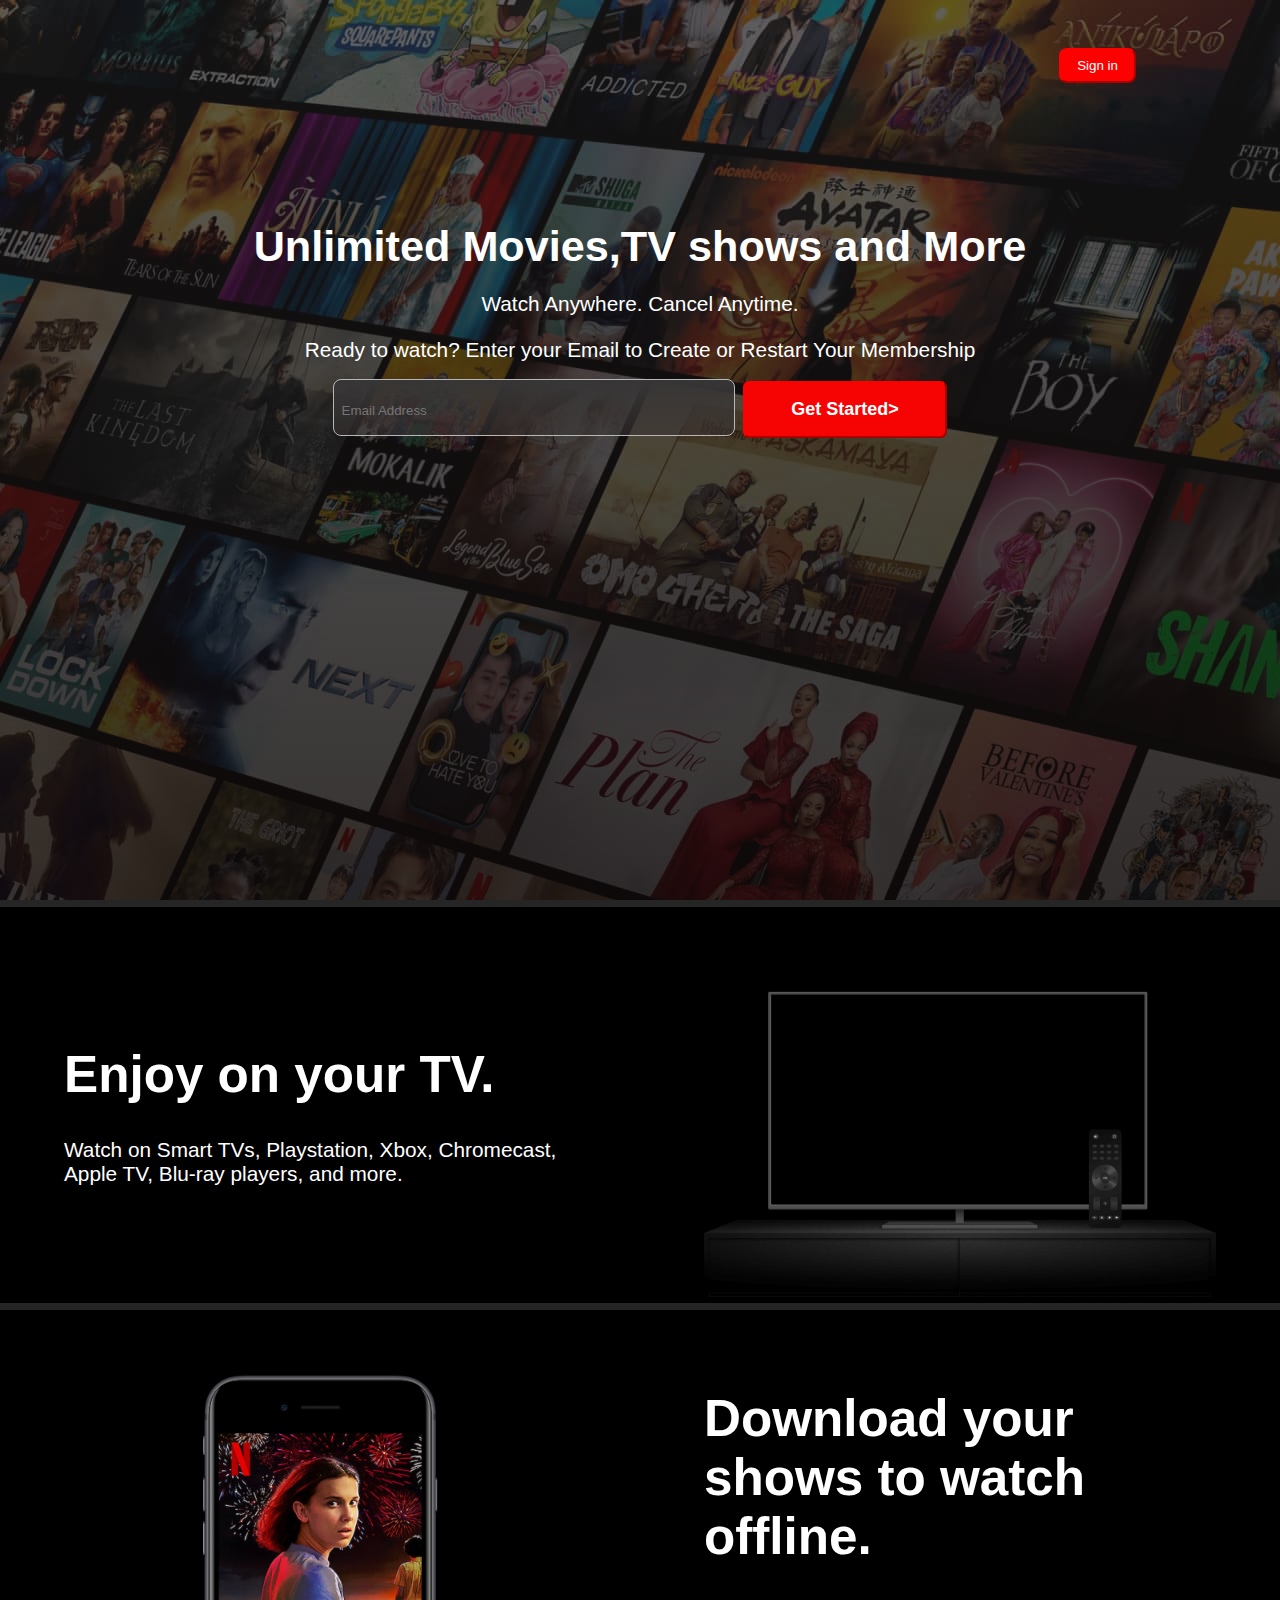
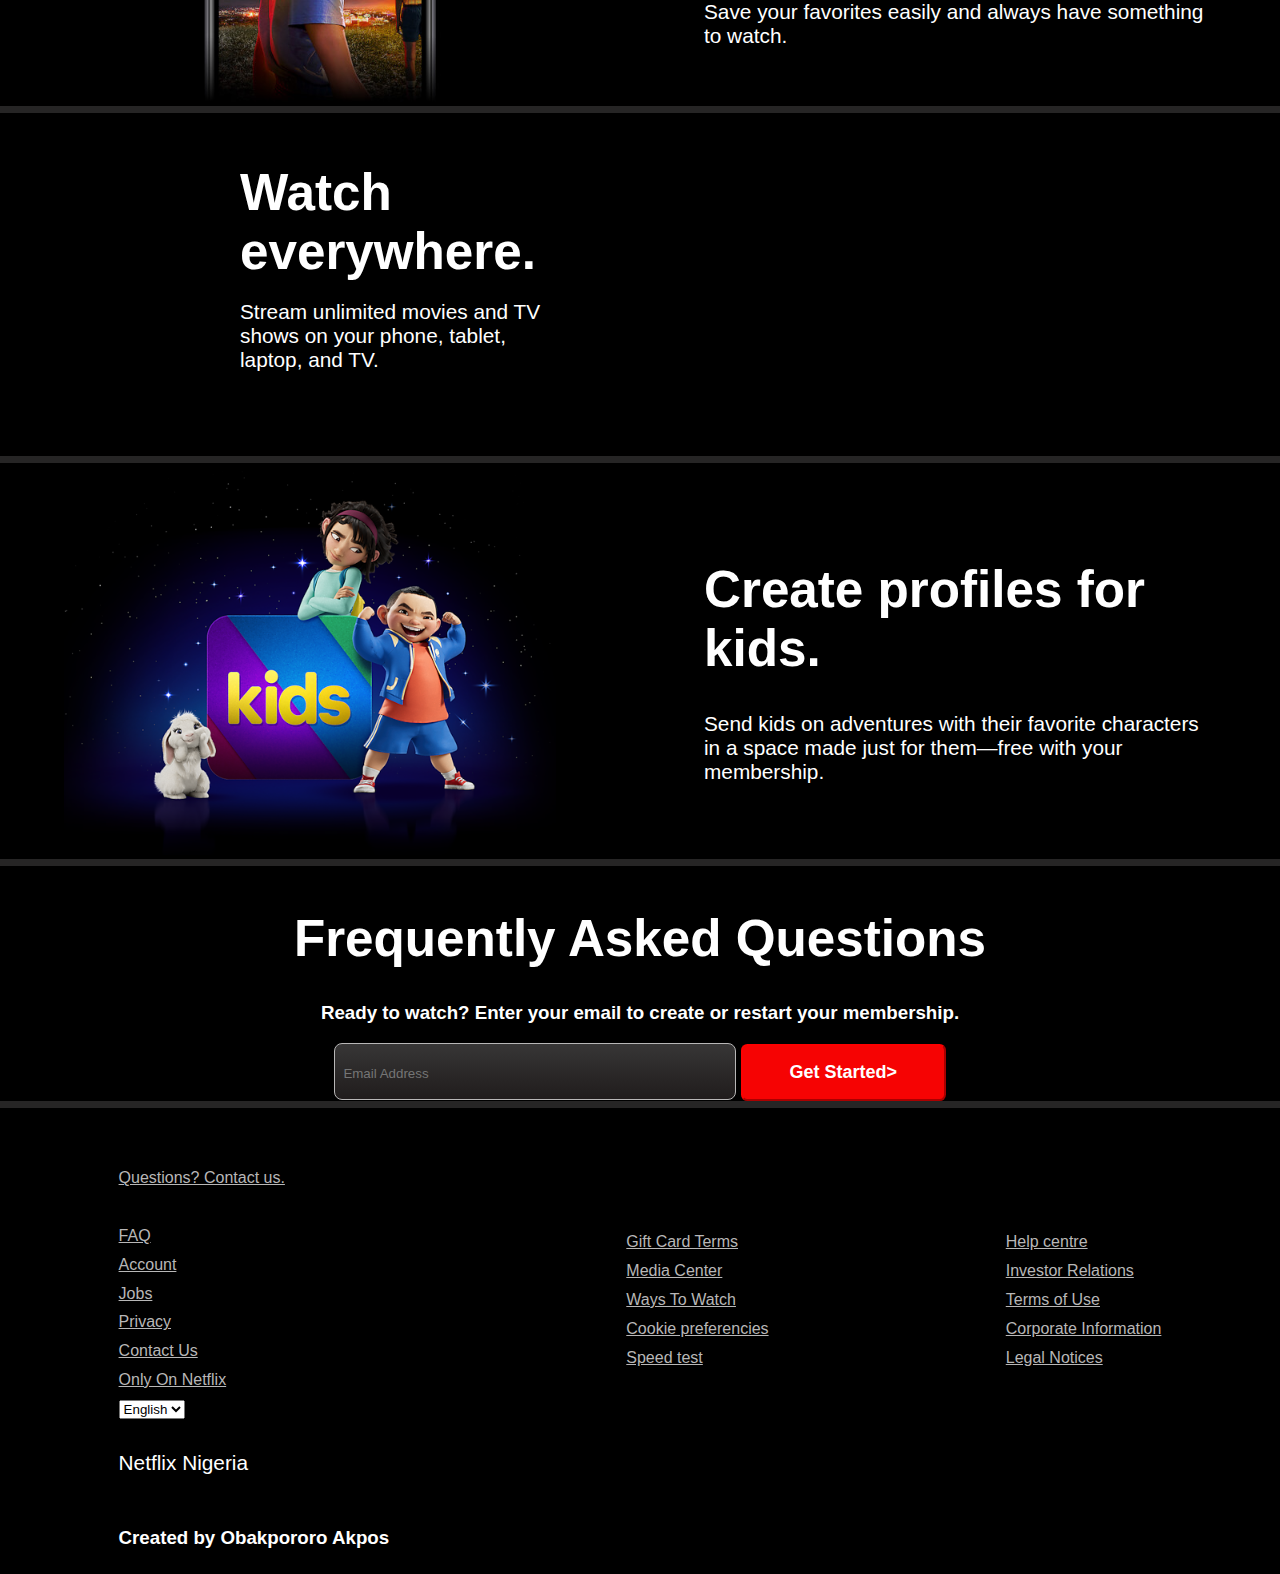
<file: index.html>
<!DOCTYPE html>
<html lang="en">
<head>
    <meta charset="UTF-8">
    <meta http-equiv="X-UA-Compatible" content="IE=edge">
    <meta name="viewport" content="width=device-width, initial-scale=1.0">
    <link rel="stylesheet" href="index.css">
    <link rel="stylesheet" href="https://fonts.googleapis.com/css2?family=Material+Symbols+Outlined:opsz,wght,FILL,GRAD@20..48,100..700,0..1,-50..200" />
    <title>Netflix clone</title>
</head>
<body>
             <!-- header section starts here -->
       
    <div class="landing-page">
        <header>
            <div class="logo">
            </div>
            <div class="sign-in">
                <button type="submit" >Sign in</button>
            </div>
        </header> 
        <div class="first-page">
            <div class="first-page-text">
                <h2> Unlimited Movies,TV shows and More</h2>
                <p>Watch Anywhere. Cancel Anytime.</p>
                <p id="ppp">Ready to watch? Enter your Email to Create or Restart Your Membership</p>
            </div>
            <div class="first-page-sign">
                <input type="text" name="" id="" placeholder="Email Address"/>
                <button type="button">Get Started></button>
            </div>
        </div>
    </div>
    <hr class="horule">
   
       
    
               <!-- header section starts here -->
              
               <!-- main section starts here -->
       
    
        <div class="sect">
            <div class="content">
                <h1>Enjoy on your TV.</h1>
                <p class="id"  >Watch on Smart TVs, Playstation, Xbox, Chromecast, Apple TV, Blu-ray players, and more.</p>
            </div>
            <div class="first">
                <img src="tv.png" alt="" style="width: 100%; height: auto;" width="">
            </div>
        </div>
        <hr class="horule">

        <div class="third sect">
            <div class="first">
                <img src="mobile-0819.jpg" alt=""style="max-width: 100%; height: auto;">
            </div>
            <div class="content">
                <h1>Download your shows to watch offline.</h1>
                <p> Save your favorites easily and always have something to watch.</p>
            </div>
        </div>

        <hr class="horule">
        
        <div class="fourth">
                <h1>Watch everywhere.</h1>
                <p>Stream unlimited movies and TV shows on your phone, tablet, laptop, and TV. </p>
        </div>
        <hr class="horule">


        <div class="fifth sect">
            <div class="first mutate">
                <img src="kids.png" alt="" style="max-width: 100%; height: auto;">
            </div>
            <div class="content mutate1">
                <h1>Create profiles for kids.</h1>
                <p>Send kids on adventures with their favorite characters in a space made just for them—free with your membership.</p>
            </div>
        </div>
        <hr class="horule">


        <div class="sixth">
            <div>
                <h1>Frequently Asked Questions</h1>
                <label for=""></label>
                <h3>Ready to watch? Enter your email to create or restart your membership.</h3>
            </div> 
                <div>
                <input type="text" name="" id="" placeholder="Email Address"/>
                <button type="button">Get Started></button>    
            </div>
        </div>
        <hr class="horule">
    
                 <!-- main section ends here-->

                  <!--footer section starts here-->
     <footer>
            <div class="footlink">
                <a id="link" href="">Questions? Contact us.</a> <br>
                <a id="link" href="">FAQ</a>
                <a id="link" href="">Account</a>
                <a id="link" href="">Jobs</a>
                <a id="link" href="">Privacy</a>
                <a id="link" href="">Contact Us</a>
                <a id="link" href="">Only On Netflix</a>
                <label for="">
                    <select name="" id="">
                        <option value="English">English</option>
                    </select>
                </label>
                <p>Netflix  Nigeria</p>
                <h3>Created by Obakpororo Akpos</h3>
            </div>
            <div class="footlink secondd">
                <a id="link" href="">Gift Card Terms</a>
                <a id="link" href="">Media Center</a>
                <a id="link" href="">Ways To Watch</a>
                <a id="link" href="">Cookie preferencies</a>
                <a id="link" href="">Speed test</a>
            </div>
            <div class="footlink secondd" id="link">
                <a id="link"  href="">Help centre</a>
                <a id="link" href="">Investor Relations</a>
                <a id="link" href="">Terms of Use</a>
                <a id="link" href="">Corporate Information</a>
                <a id="link" href="">Legal Notices</a>
            </div>
        </footer>
                 <!-- footer section ends here -->

   
       
</body>
</html>
</file>
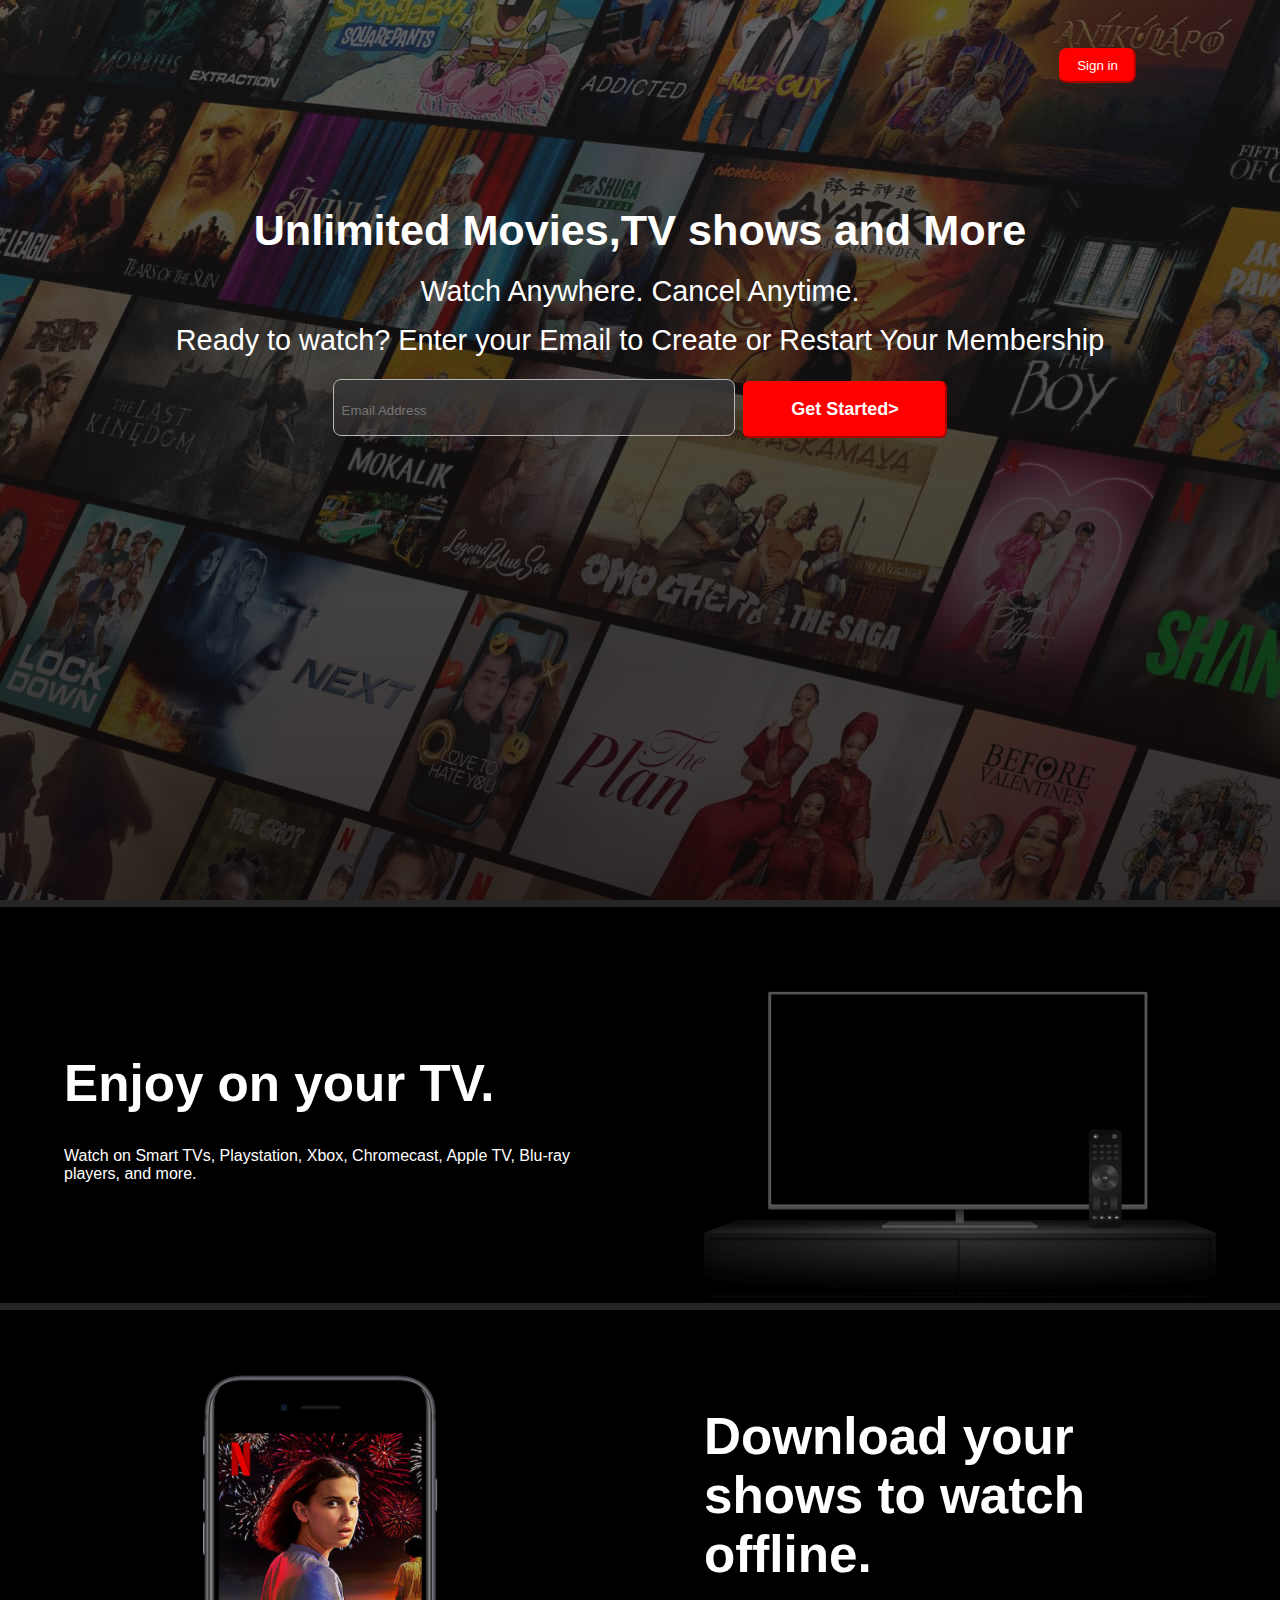
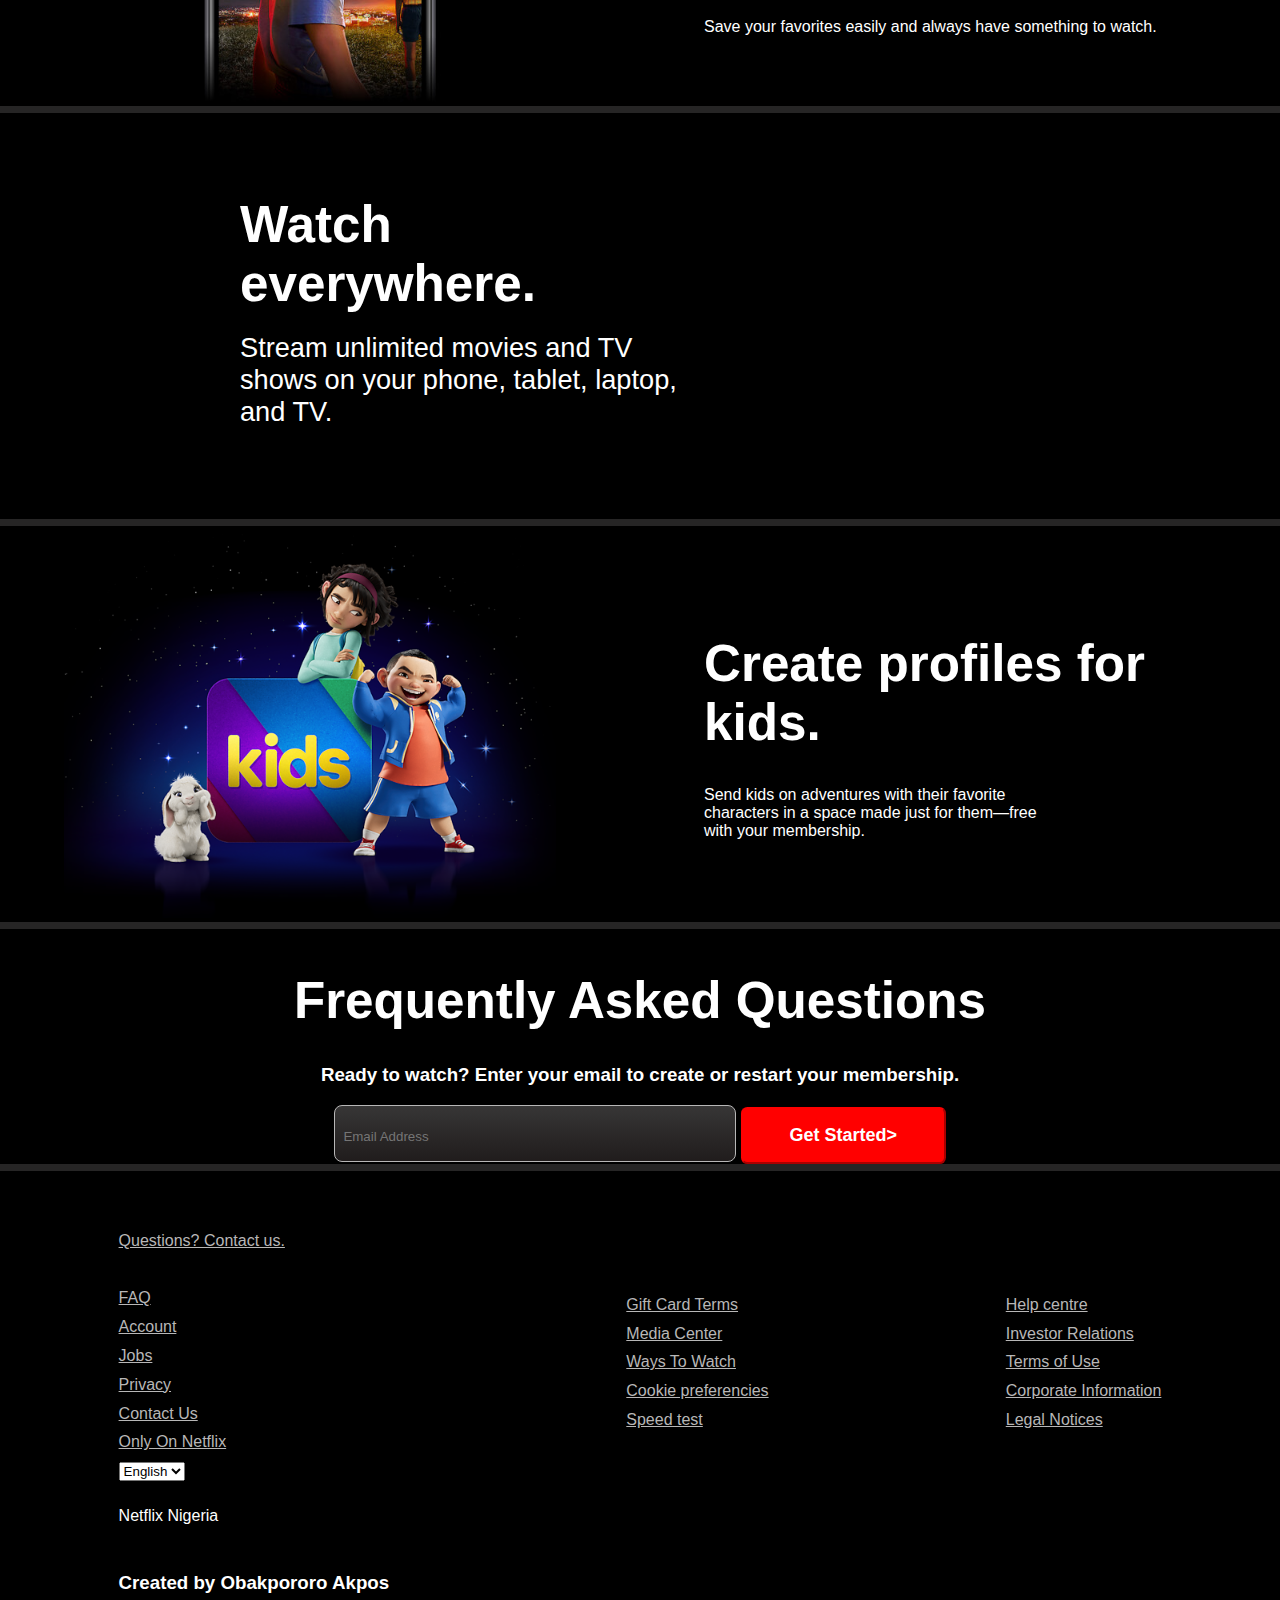
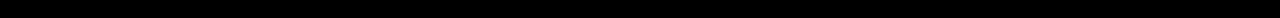
<file: netflix12.html>
<!DOCTYPE html>
<html lang="en">
<head>
    <meta charset="UTF-8">
    <meta http-equiv="X-UA-Compatible" content="IE=edge">
    <meta name="viewport" content="width=device-width, initial-scale=1.0">
    <link rel="stylesheet" href="netflix12.css">
    <link rel="stylesheet" href="https://fonts.googleapis.com/css2?family=Material+Symbols+Outlined:opsz,wght,FILL,GRAD@20..48,100..700,0..1,-50..200" />
    <title>Netflix clone</title>
</head>
<body>
             <!-- header section starts here -->
       
    <div class="landing-page">
        <header>
            <div class="logo">
            </div>
            <div class="sign-in">
                <button type="submit" >Sign in</button>
            </div>
        </header> 
        <div class="first-page">
            <div class="first-page-text">
                <h2> Unlimited Movies,TV shows and More</h2>
                <p>Watch Anywhere. Cancel Anytime.</p>
                <p id="ppp">Ready to watch? Enter your Email to Create or Restart Your Membership</p>
            </div>
            <div class="first-page-sign">
                <input type="text" name="" id="" placeholder="Email Address"/>
                <button type="button">Get Started></button>
            </div>
        </div>
    </div>
    <hr class="horule">
   
       
    
               <!-- header section starts here -->
              
               <!-- main section starts here -->
       
    
        <div class="sect">
            <div class="content">
                <h1>Enjoy on your TV.</h1>
                <p class="id"  >Watch on Smart TVs, Playstation, Xbox, Chromecast, Apple TV, Blu-ray players, and more.</p>
            </div>
            <div class="first">
                <img src="tv.png" alt="" style="width: 100%; height: auto;" width="">
            </div>
        </div>
        <hr class="horule">

        <div class="third sect">
            <div class="first">
                <img src="mobile-0819.jpg" alt=""style="max-width: 100%; height: auto;">
            </div>
            <div class="content">
                <h1 >Download your shows to watch offline.</h1>
                <p> Save your favorites easily and always have something to watch.</p>
            </div>
        </div>

        <hr class="horule">
        
        <div class="fourth">
            <div class="fourthh">
                <h1>Watch everywhere.</h1>
                <p>Stream unlimited movies and TV shows on your phone, tablet, laptop, and TV. </p>
            </div>
            <div>

            </div>
        </div>
        <hr class="horule">


        <div class="fifth sect">
            <div class="first mutate">
                <img src="kids.png" alt="" style="max-width: 100%; height: auto;">
            </div>
            <div class="content mutate1">
                <h1>Create profiles for <br> kids.</h1>
                <p>Send kids on adventures with their favorite <br> characters in a space made just for them—free <br> with your membership.</p>
            </div>
        </div>
        <hr class="horule">


        <div class="sixth">
            <div>
                <h1>Frequently Asked Questions</h1>
                <label for=""></label>
                <h3>Ready to watch? Enter your email to create or restart your membership.</h3>
            </div> 
                <div>
                <input type="text" name="" id="" placeholder="Email Address"/>
                <button type="button">Get Started></button>    
            </div>
        </div>
        <hr class="horule">
    
                 <!-- main section ends here-->

                  <!--footer section starts here-->
     <footer>
            <div class="footlink">
                <a id="link" href="">Questions? Contact us.</a> <br>
                <a id="link" href="">FAQ</a>
                <a id="link" href="">Account</a>
                <a id="link" href="">Jobs</a>
                <a id="link" href="">Privacy</a>
                <a id="link" href="">Contact Us</a>
                <a id="link" href="">Only On Netflix</a>
                <label for="">
                    <select name="" id="">
                        <option value="English">English</option>
                    </select>
                </label>
                <p>Netflix  Nigeria</p>
                <h3>Created by Obakpororo Akpos</h3>
            </div>
            <div class="footlink secondd">
                <a id="link" href="">Gift Card Terms</a>
                <a id="link" href="">Media Center</a>
                <a id="link" href="">Ways To Watch</a>
                <a id="link" href="">Cookie preferencies</a>
                <a id="link" href="">Speed test</a>
            </div>
            <div class="footlink secondd" id="link">
                <a id="link"  href="">Help centre</a>
                <a id="link" href="">Investor Relations</a>
                <a id="link" href="">Terms of Use</a>
                <a id="link" href="">Corporate Information</a>
                <a id="link" href="">Legal Notices</a>
            </div>
        </footer>
                 <!-- footer section ends here -->

   
       
</body>
</html>
</file>
<file: index.css>
/* styling for body */
body{
    margin: 0;
    padding: 0;
    box-sizing: border-box;
    background-color: black;
    color: white;
    font-family:'Franklin Gothic Medium', 'Arial Narrow', Arial, sans-serif;
}
.landing-page{
    background: linear-gradient(#1e1d1d96, #100b0bc9),  url(background.jpg);
    height: 100vh;
    margin: 0;
   
}
P{
    font-size: 1.3rem;
    font-family: Verdana, Geneva, Tahoma, sans-serif;
}

/* styling for header */
header{
    display: flex;
    justify-content: space-between;
    align-items: start;
    padding: 0 7rem;
    margin: 0 2rem;
}
.sign-in{
   padding-top: 3rem;
   border-color: red;
   }
button[type="submit"]{
    background: red;
   color: #fff;
   padding: 0.5rem 1rem;
   border-radius: 0.5rem;
   border-color: red;
}

/* styling for first-page */
.first-page{
    display: flex;
    align-items: center;
   justify-content: center;
   flex-direction: column;
   text-align: center;
   font-size: 1.8rem;
   margin-top: 7rem;
   line-height: 0.7;
   font-family: sans-serif;
}
.first-page-text{
    width: 100%;
}
#ppp{
    margin-top: 2rem;
}
input[placeholder="Email Address"]{
    padding: 1.42rem 0.5rem 1.1rem;
    width: 30%;
    background: linear-gradient(#373636, #3a33338d);
    border-radius: 0.5rem;
    border:1px solid;
    border-color: #b8b7b7;
    color: white;
}

.first-page-sign{
   width: 100%;
   border-color: red;

}
button[type="button"]{
    background-color: rgb(246, 3, 3);
    border-color: red;
    color: #fff;
    border-radius: 0.4rem;
    width: 16%;
    padding:1rem 0.5rem;
    font-weight: bold;
    font-size: large;
}
/**  styling for header ends here  **/

.sect{
    display: flex;
    justify-content: space-around;
    align-content: center;
    align-items: center;
    flex-direction: row;
    
    
}

.first{
    width: 40%;

    align-self: center;
    
}
.content{
   align-self: center;
    width: 40%;
  
}

h1{
    font-size: 3.2rem;
}
.fourth{
    display: flex;
    flex-direction: column;
    margin-top: 1rem;
    margin-bottom: 4rem;
    margin-left: 15rem;
    justify-content: flex-start;
}
.fourth h1{
    width: 30%;
}
.fourth p{
    margin-top: -1rem;
    width: 30%;
    font-size: 1.3rem;
    text-align: start;
    font-family: Verdana, Geneva, Tahoma, sans-serif;
}

.sixth{
    display: flex;
    justify-content: center;   
    flex-direction: column;
    text-align: center;
}
footer{
    display: flex;
    justify-content: space-around; 
    flex-direction: row;
    padding-top: 3rem;
    font-size: 1rem;
}
.footlink{
    display: flex;
    flex-direction: column;
    line-height: 1.8;
}
.secondd{
    padding-top: 4rem;
}
#link{
    color: #b8b7b7;
}
.horule{
    background-color: #000;
    height:7px;
    border-width:0;
    color:rgb(16, 13, 13);
    background-color:rgb(38, 37, 37);
    margin-top:-0rem;
}



/**responsiveness begins here
for mobile view of 450px and below**/
/* styling for landing page sign in */
@media only screen and (max-width: 480px) {
    .first-page-sign {
        
    }
    .sect{
        display: flex;
        flex-direction: column;
        align-content: center;
        align-items: center;
    }
    .first{
        width: 20rem;
    }
    .content{
        display: flex;
        justify-content: center;
        flex-direction: column;
        align-items: center;
         width: 100%;

        }
        .content>h1{
            font-size: 2.1rem;
            margin-left: 0rem;
            text-align: center;
            margin-top: 1.4rem;
        }
        .content>p{
            margin-top: -0.2rem;
            text-align: center;
            width: 90%;
            font-size: 17px;
        }
        .first-page-text{
            display: flex;
            flex-direction: column;
            align-items: center;
            justify-content: center;
            width: 100%;
        }
        .first-page-text>h2{
            font-size: 1.9rem;
            padding: 1rem 0rem;
            line-height: 1.2;
            margin-top: 0rem;
            margin-bottom: 1rem;
        }
        .first-page-text>p{
            font-size: 16px;
            padding: 0rem 2rem;
            line-height: 1.2;
            margin-top: -1rem;
        }
        #ppp{
            text-align: center;
            margin-top: 0.4rem;
            line-height: 1.6rem;
        }
        .sign-in{display: none;}
        input[placeholder="Email Address"]{
            width: 60%;
            padding: 0.8rem 0.4rem 0.9rem;
        }
        button[type="button"]{
            background-color: red;
            border-color: red;
            color: #fff;
            border-radius: 0.4rem;
            width: 40%;
            padding:0.6rem 0rem;
            font-weight: bold;
            font-size: large;
            margin-top: 1rem;
        }
        .landing-page{
            background: linear-gradient(#1e1d1d96, #100b0bc9),  url(background.jpg);
            height: 90vh;
            margin: 0;
           
        }
        .fourth{
            display: flex;
            flex-direction:column;
            margin-left: 0rem;
            width: 100%;
            align-items: center;
        }
        .fourth h1{
            width: 80%;
            font-size:2rem;
            margin-top: 1.2rem;
            margin-left: 1.5rem;

        }
        .fourth p{
            text-align: center;
            width: 90%; 
            margin-top: -0.6rem;
            font-size: 17px;
            margin-left: 0.1rem;
            line-height: 1.3rem;
        }
        .third h1{
            width: 80%;
        }
        .sixth h1{
            font-size: 2.1rem;
        }
        .sixth h3{
            font-size: 16px;
        }
        footer{
            padding: 1rem;
        }

  }
</file>
<file: netflix12.css>
/* styling for body */
body{
    margin: 0;
    padding: 0;
    box-sizing: border-box;
    background-color: black;
    color: white;
    font-family:'Franklin Gothic Medium', 'Arial Narrow', Arial, sans-serif;
}
.landing-page{
    background: linear-gradient(#1e1d1d96, #100b0bc9),  url(background.jpg);
    height: 100vh;
    margin: 0;
   
}

/* styling for header */
header{
    display: flex;
    justify-content: space-between;
    align-items: start;
    padding: 0 7rem;
    margin: 0 2rem;
}
.sign-in{
   padding-top: 3rem;
   border-color: red;
   }
button[type="submit"]{
    background: red;
   color: #fff;
   padding: 0.5rem 1rem;
   border-radius: 0.5rem;
   border-color: red;
}

/* styling for first-page */
.first-page{
    display: flex;
    align-items: center;
   justify-content: center;
   flex-direction: column;
   text-align: center;
   font-size: 1.8rem;
   margin-top: 6rem;
   line-height: 0.7;
   font-family: sans-serif;
}
.first-page-text{
    width: 100%;
}
input[placeholder="Email Address"]{
    padding: 1.42rem 0.5rem 1.1rem;
    width: 30%;
    background: linear-gradient(#373636, #3a33338d);
    border-radius: 0.5rem;
    border:1px solid;
    border-color: #b8b7b7;
    color: white;
}

.first-page-sign{
   width: 100%;
   border-color: red;

}
button[type="button"]{
    background-color: red;
    border-color: red;
    color: #fff;
    border-radius: 0.4rem;
    width: 16%;
    padding:1rem 0.5rem;
    font-weight: bold;
    font-size: large;
}
/**  styling for header ends here  **/

.sect{
    display: flex;
    justify-content: space-around;
    align-content: center;
    align-items: center;
    flex-direction: row;
    
    
}

.first{
    width: 40%;

    align-self: center;
    
}
.content{
   align-self: center;
    width: 40%;
  
}

h1{
    font-size: 3.2rem;
}
.fourth{
    display: flex;
    margin-left: 15rem;
    margin-top: 3rem;
    margin-bottom: 4rem;
    justify-content: flex-start;
    align-items: center;
}
.fourthh{
    display: flex;
    flex-direction: column;
    justify-content:flex-start;
    align-items: flex-start;
}
.fourth h1{
    width: 30%;
}
.fourth p{
    margin-top: -1rem;
    width: 50%;
    font-size: 1.7rem;
}

.sixth{
    display: flex;
    justify-content: center;   
    flex-direction: column;
    text-align: center;
}
footer{
    display: flex;
    justify-content: space-around; 
    flex-direction: row;
    padding-top: 3rem;
    font-size: 1rem;
}
.footlink{
    display: flex;
    flex-direction: column;
    line-height: 1.8;
}
.secondd{
    padding-top: 4rem;
}
#link{
    color: #b8b7b7;
}
.horule{
    background-color: #000;
    height:7px;
    border-width:0;
    color:rgb(16, 13, 13);
    background-color:rgb(38, 37, 37);
    margin-top:-0rem;
}



/**responsiveness begins here
for mobile view of 450px and below**/
/* styling for landing page sign in */
@media only screen and (max-width: 600px) {
    .first-page-sign {
        
    }
    .sect{
        display: flex;
        flex-direction: column;
        align-content: center;
        align-items: center;
    }
    .first{
        width: 20rem;
    }
    .content{
        display: flex;
        justify-content: center;
        flex-direction: column;
        align-items: center;
         width: 100%;

        }
        .content>h1{
            font-size: 2.3rem;
            margin-left: 0rem;
            text-align: center;
        }
        .content>p{
            margin-top: 0rem;
            text-align: center;
            width: 100%;
            font-size: 18px;
        }
        .first-page-text{
            display: flex;
            flex-direction: column;
            align-items: center;
            justify-content: center;
            width: 100%;
        }
        .first-page-text>h2{
            font-size: 1.9rem;
            padding: 1rem 0rem;
            line-height: 1.3;
            margin-top: 0rem;
            margin-bottom: 1rem;
        }
        .first-page-text>p{
            font-size: 18px;
            padding: 0rem 2rem;
            line-height: 1.2;
            margin-top: -1.3rem;
        }
        #ppp{
            margin-top: 1rem;
            line-height: 1.8rem;
        }
        .sign-in{display: none;}
        input[placeholder="Email Address"]{
            width: 70%;
            padding: 1rem 0.5rem 1.1rem;
        }
        button[type="button"]{
            background-color: red;
            border-color: red;
            color: #fff;
            border-radius: 0.4rem;
            width: 30%;
            padding:1rem 0.5rem;
            font-weight: bold;
            font-size: large;
            margin-top: 1rem;
        }
        .landing-page{
            background: linear-gradient(#1e1d1d96, #100b0bc9),  url(background.jpg);
            height: 80vh;
            margin: 0;
           
        }
        .fourthh{
            display: flex;
            flex-direction:column;
            justify-content: center;
            margin-left: -12rem;
            align-content: center;
        }
        .fourthh h1{
            width: 80%;
            justify-content: center;
            margin-left:3rem;
            font-size:2.3rem;
            margin-top: 1rem;
        }
        .fourth p{
            font-size: 20px;
            text-align: center;
            width: 100%; 
            margin-top: -0.6rem;
        }

  }
</file>
